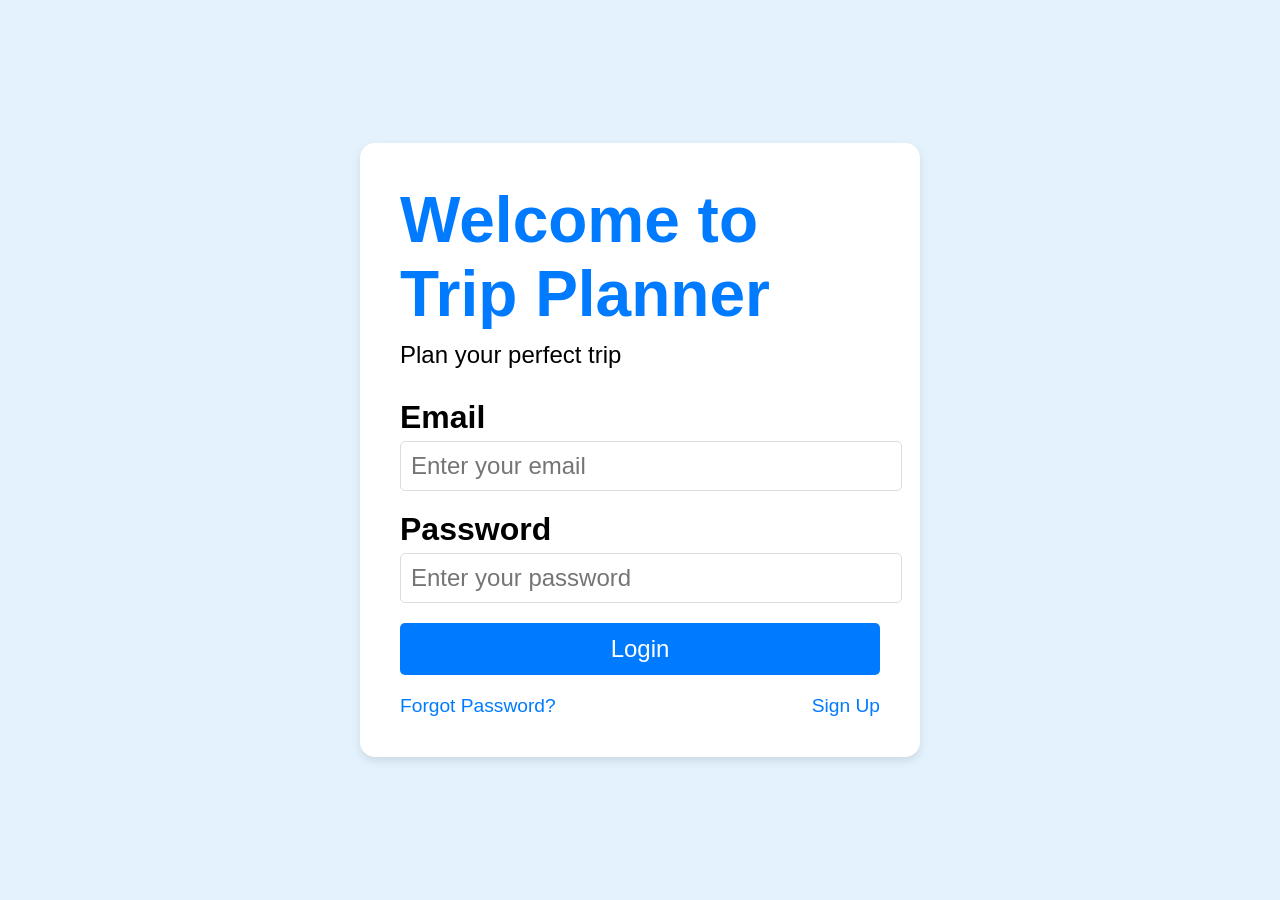
<file: templates/login.html>
<!DOCTYPE html>
<html lang="en">
<head>
    <meta charset="UTF-8">
    <meta name="viewport" content="width=device-width, initial-scale=1.0">
    <title>Trip Planner Login</title>
    <link rel="stylesheet" href="..\static\css\styles.css">
    <style>
        .login-container {width: 560px;}
    </style>
</head>
<body>  
    <div class="login-container">
        <div class="login-box">
            <h1 class="title">Welcome to Trip Planner</h1>
            <p class="subtitle">Plan your perfect trip</p>
            <form action="#" method="post">
                <div class="input-group">
                    <label for="email">Email</label>
                    <input type="email" id="email" name="email" placeholder="Enter your email" required>
                </div>
                <div class="input-group">
                    <label for="password">Password</label>
                    <input type="password" id="password" name="password" placeholder="Enter your password" required>
                </div>
                <button type="submit" class="login-button"><a href="http://127.0.0.1:5500/index.html">Login</a></button>
            </form>
            <div class="links">
                <a href="#">Forgot Password?</a>
                <a href="http://127.0.0.1:5500/sign.html">Sign Up</a>
            </div>
        </div>
        <!-- <div class="background-image"></div> -->
    </div>
</body>
</html>
</file>
